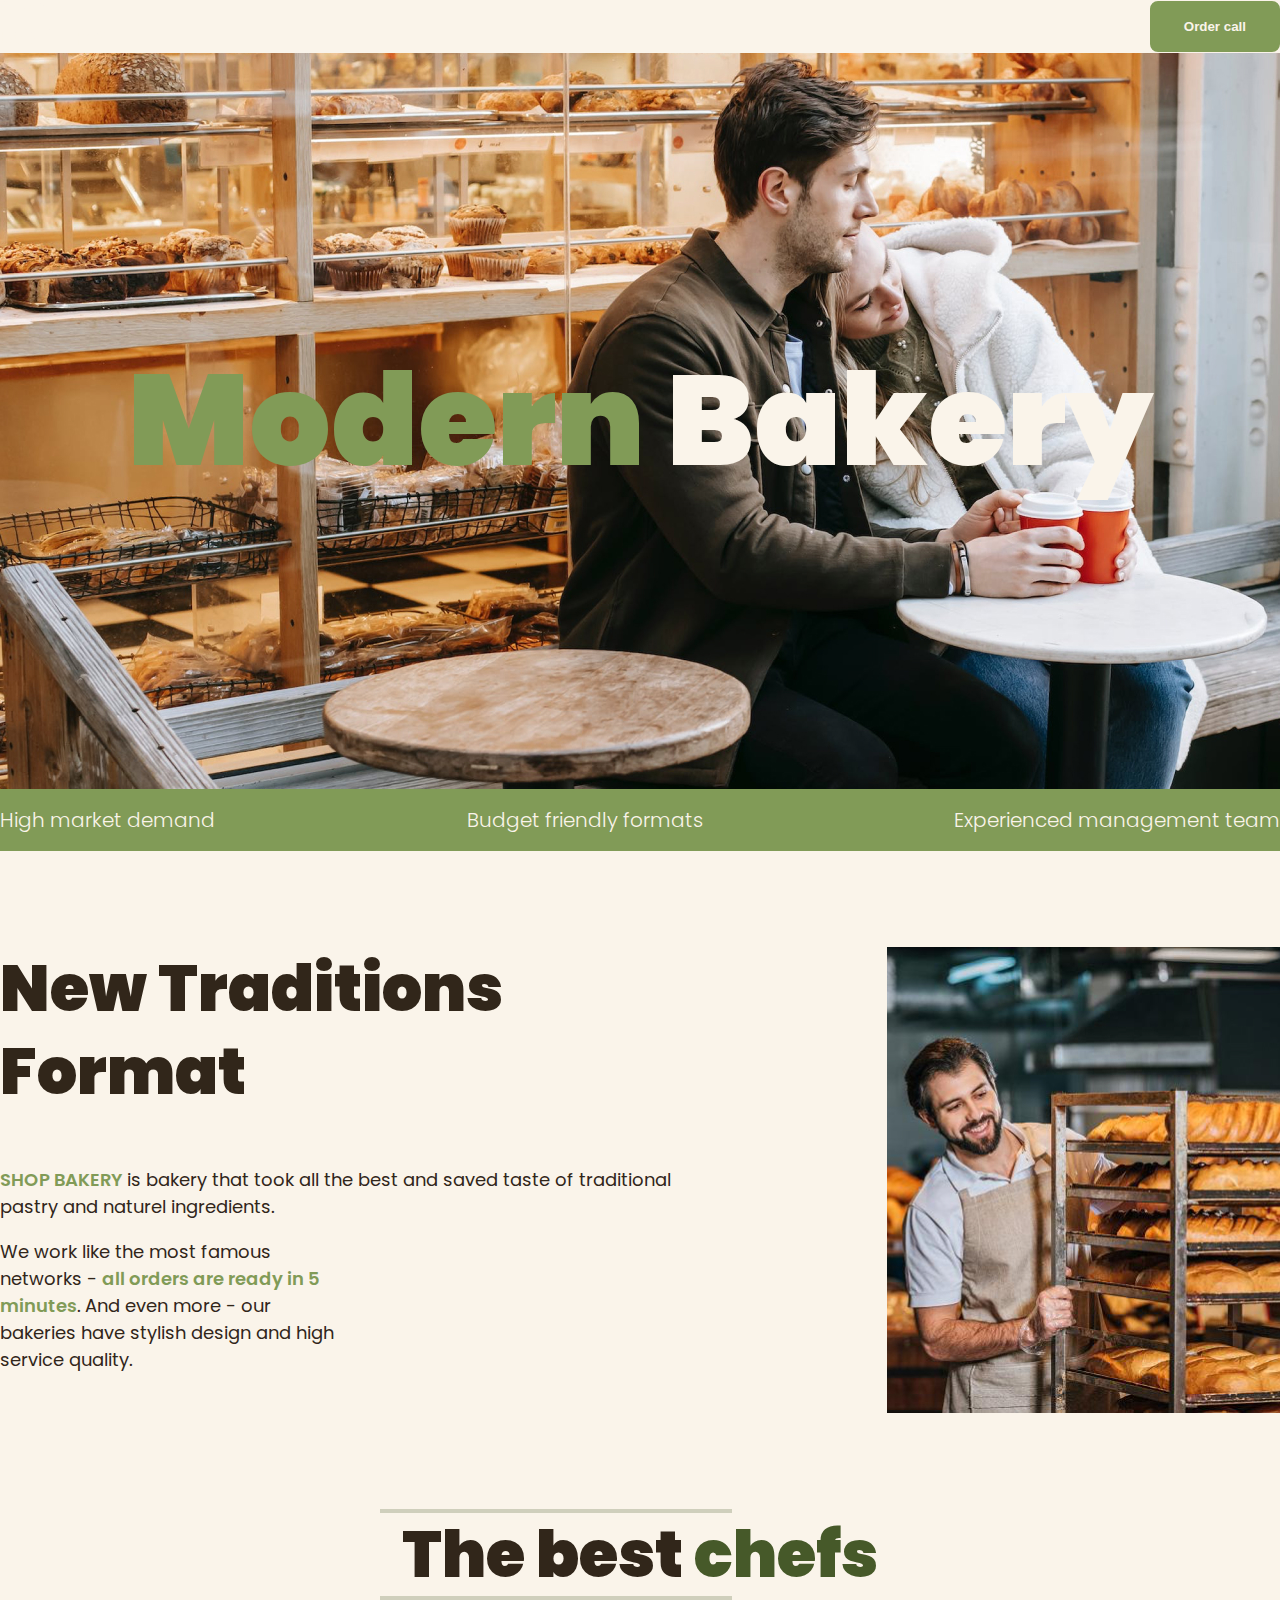
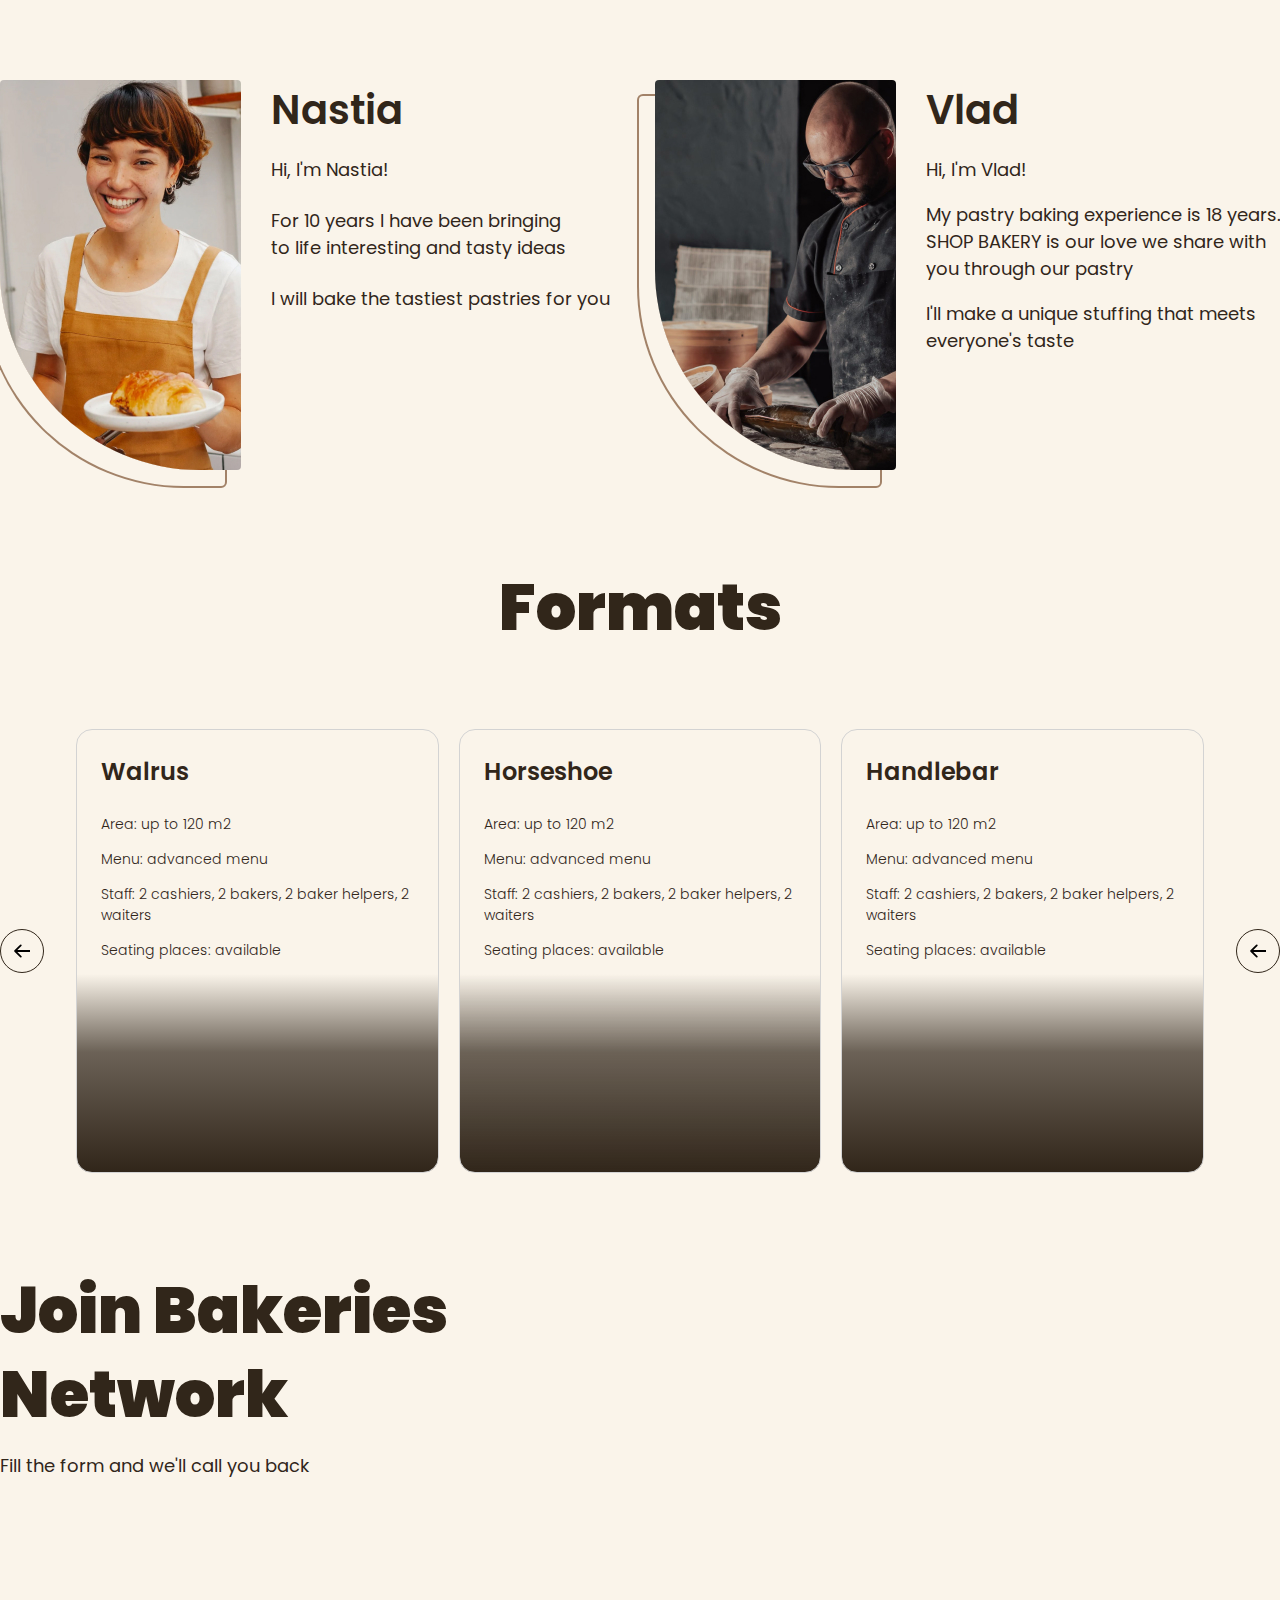
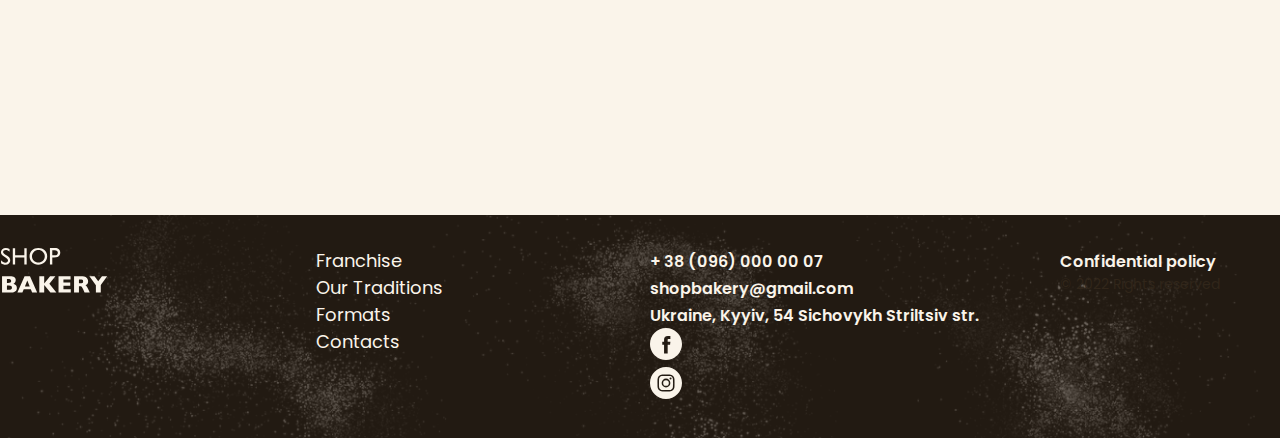
<file: index.html>
<!DOCTYPE html>
<html lang="en">

<head>
  <meta charset="UTF-8" />
  <meta name="viewport" content="width=device-width, initial-scale=1.0" />
  <title>Modern Bakery</title>
  <!--Fonts-->
  <!-- <link rel="preconnect" href="https://fonts.googleapis.com" />
    <link rel="preconnect" href="https://fonts.gstatic.com" crossorigin />
    <link
      href="https://fonts.googleapis.com/css2?family=Poppins:ital,wght@0,100;0,200;0,300;0,400;0,500;0,600;0,700;0,800;0,900;1,100;1,200;1,300;1,400;1,500;1,600;1,700;1,800;1,900&display=swap"
      rel="stylesheet"
    /> -->
  <!--Styles-->
  <link rel="stylesheet" href="./css/style.css" />
</head>

<body>
  <header>
    <div class="container">
      <div class="header-container">
        <nav class="header-nav">
          <a href="/">
            <svg width="108" height="46" viewBox="0 0 108 46" fill="none" xmlns="http://www.w3.org/2000/svg">
              <path
                d="M5.85938 10.6328L4.07812 9.55469C2.96094 8.875 2.16406 8.20703 1.6875 7.55078C1.21875 6.88672 0.984375 6.125 0.984375 5.26562C0.984375 3.97656 1.42969 2.92969 2.32031 2.125C3.21875 1.32031 4.38281 0.917969 5.8125 0.917969C7.17969 0.917969 8.43359 1.30078 9.57422 2.06641V4.72656C8.39453 3.59375 7.125 3.02734 5.76562 3.02734C5 3.02734 4.37109 3.20703 3.87891 3.56641C3.38672 3.91797 3.14062 4.37109 3.14062 4.92578C3.14062 5.41797 3.32031 5.87891 3.67969 6.30859C4.03906 6.73828 4.62109 7.1875 5.42578 7.65625L7.21875 8.71094C9.21875 9.89844 10.2188 11.4141 10.2188 13.2578C10.2188 14.5703 9.77734 15.6367 8.89453 16.457C8.01953 17.2773 6.87891 17.6875 5.47266 17.6875C3.85547 17.6875 2.38281 17.1914 1.05469 16.1992V13.2227C2.32031 14.8242 3.78516 15.625 5.44922 15.625C6.18359 15.625 6.79297 15.4219 7.27734 15.0156C7.76953 14.6016 8.01562 14.0859 8.01562 13.4688C8.01562 12.4688 7.29688 11.5234 5.85938 10.6328ZM24.3398 1.12891H26.6836V17.5H24.3398V10.375H15.1406V17.5H12.7969V1.12891H15.1406V8.20703H24.3398V1.12891ZM38.3438 0.894531C40.875 0.894531 42.9805 1.69531 44.6602 3.29688C46.3477 4.89844 47.1914 6.90625 47.1914 9.32031C47.1914 11.7344 46.3398 13.7344 44.6367 15.3203C42.9414 16.8984 40.8008 17.6875 38.2148 17.6875C35.7461 17.6875 33.6875 16.8984 32.0391 15.3203C30.3984 13.7344 29.5781 11.75 29.5781 9.36719C29.5781 6.92188 30.4062 4.89844 32.0625 3.29688C33.7188 1.69531 35.8125 0.894531 38.3438 0.894531ZM38.4375 3.12109C36.5625 3.12109 35.0195 3.70703 33.8086 4.87891C32.6055 6.05078 32.0039 7.54688 32.0039 9.36719C32.0039 11.1328 32.6094 12.6016 33.8203 13.7734C35.0312 14.9453 36.5469 15.5312 38.3672 15.5312C40.1953 15.5312 41.7188 14.9336 42.9375 13.7383C44.1641 12.543 44.7773 11.0547 44.7773 9.27344C44.7773 7.53906 44.1641 6.08203 42.9375 4.90234C41.7188 3.71484 40.2188 3.12109 38.4375 3.12109ZM49.9336 17.5V1.10547H55.125C56.6875 1.10547 57.9336 1.52734 58.8633 2.37109C59.793 3.21484 60.2578 4.34766 60.2578 5.76953C60.2578 6.72266 60.0195 7.56641 59.543 8.30078C59.0664 9.03516 58.4141 9.57031 57.5859 9.90625C56.7578 10.2344 55.5703 10.3984 54.0234 10.3984H52.2891V17.5H49.9336ZM54.7148 3.19141H52.2891V8.3125H54.8555C55.8086 8.3125 56.543 8.08984 57.0586 7.64453C57.5742 7.19141 57.832 6.54688 57.832 5.71094C57.832 4.03125 56.793 3.19141 54.7148 3.19141ZM16.875 40.8945C16.875 42.293 16.3945 43.4102 15.4336 44.2461C14.4805 45.082 13.1445 45.5 11.4258 45.5H2.03906V29.2578H9.89062C10.9062 29.2578 11.7891 29.3555 12.5391 29.5508C13.2969 29.7461 13.9062 30.0156 14.3672 30.3594C14.8281 30.6953 15.1719 31.0938 15.3984 31.5547C15.625 32.0156 15.7383 32.5195 15.7383 33.0664C15.7383 33.6602 15.6211 34.2109 15.3867 34.7188C15.1523 35.2188 14.8594 35.6328 14.5078 35.9609C14.1641 36.2812 13.8164 36.5078 13.4648 36.6406C14.5742 37.0781 15.418 37.6328 15.9961 38.3047C16.582 38.9688 16.875 39.832 16.875 40.8945ZM11.1562 33.9336C11.1562 33.1523 10.8984 32.6328 10.3828 32.375C9.86719 32.1172 9.0625 31.9883 7.96875 31.9883H6.9375V35.8789H7.99219C9.10938 35.8789 9.91406 35.75 10.4062 35.4922C10.9062 35.2344 11.1562 34.7148 11.1562 33.9336ZM11.9531 40.6953C11.9531 39.3047 10.9453 38.6094 8.92969 38.6094H6.9375V42.7695H8.92969C10.9453 42.7695 11.9531 42.0781 11.9531 40.6953ZM37.1484 45.5H32.1328L30.8086 42.207H23.7539L22.4062 45.5H17.3906L24.5742 29.2578H29.9883L37.1484 45.5ZM29.6836 39.3828L27.3047 33.4531L24.9023 39.3828H29.6836ZM56.3906 45.5H50.4141L44.2031 37.8945V45.5H39.3047V29.2578H44.2031V36.5234L50.0859 29.2578H55.4062L49.3594 36.8633L56.3906 45.5ZM70.7695 45.5H58.5234V29.2578H70.5703V32.5156H63.4219V35.4922H70.2422V38.7617H63.4219V42.2305H70.7695V45.5ZM89.7891 45.5H84.5273L83.25 42.6172C82.7812 41.5625 82.3594 40.793 81.9844 40.3086C81.6094 39.8164 81.2422 39.5039 80.8828 39.3711C80.5312 39.2305 80.0742 39.1602 79.5117 39.1602H78.9609V45.5H74.0625V29.2578H82.3945C83.7383 29.2578 84.8398 29.5312 85.6992 30.0781C86.5586 30.625 87.1758 31.2891 87.5508 32.0703C87.9336 32.8516 88.125 33.5938 88.125 34.2969C88.125 35.1172 87.9648 35.8125 87.6445 36.3828C87.332 36.9453 87 37.3555 86.6484 37.6133C86.2969 37.8711 85.9023 38.1172 85.4648 38.3516C85.9883 38.6562 86.418 39.0195 86.7539 39.4414C87.0977 39.8555 87.5625 40.6992 88.1484 41.9727L89.7891 45.5ZM83.1328 34.3906C83.1328 33.6406 82.8867 33.1172 82.3945 32.8203C81.9023 32.5234 81.1016 32.375 79.9922 32.375H78.9609V36.2891H80.0156C81.2109 36.2891 82.0273 36.1602 82.4648 35.9023C82.9102 35.6367 83.1328 35.1328 83.1328 34.3906ZM107.156 29.2578L100.793 38.0586V45.5H95.8945V38.1523L89.4141 29.2578H94.5L98.2266 34.3672L101.965 29.2578H107.156Z"
                fill="#FAF4EA" />
            </svg>
          </a>
          <ul class="header-menu">
            <li><a class="link" href="#" target="_blank">Our traditions</a></li>
            <li><a class="link" href="#">Chefs</a></li>
            <li><a class="link" href="#">Formats</a></li>
            <li><a class="link" href="#">Contacts</a></li>
          </ul>
        </nav>
        <button class="button" type="button">Order call</button>
      </div>
    </div>
  </header>
  <main>
    <section class="hero-section">
      <div class="container">
        <h1 class="hero-title"><span class="accent">Modern</span> Bakery</h1>
      </div>
    </section>
    <section class="advantages-section">
      <div class="container">
        <h2 class="visually-hidden">Our advantages</h2>
        <ul class="advantages-list">
          <li class="advantages-item">High market demand</li>
          <li class="advantages-item">Budget friendly formats</li>
          <li class="advantages-item">Experienced management team</li>
        </ul>
      </div>
    </section>
    <section class="traditions-section section" id="traditions section">
      <div class="container">
        <div class="traditions-container">
          <div class="traditions-content">
            <h2 class="traditions-title section-title">New Traditions Format
            </h2>
            <p class="traditions-text">
              <span class="brand uppercase">Shop bakery</span>
              is bakery that took all the best and saved taste of traditional pastry
              and naturel ingredients.
            </p>
            <p class="traditions-text limited">
              We work like the most famous networks -
              <span class="brand">all orders are ready in 5 minutes</span>.
              And even more - our bakeries have stylish design and high service
              quality.
            </p>
          </div>
          <img src="./images/baker-man.jpg" alt="man baker looking at baguettes with smile" />
        </div>
      </div>
    </section>
    <section class="section" id="chefs section">
      <div class="container">
        <h2 class="chefs-title section-title centered">
          The best <span class="accent">chefs</span>
        </h2>
        <ul class="chefs-list">
          <li class="chefs-item">
            <article class="chef-card">
              <img class="chef-photo" src="./images/nastya-chef.jpg" alt="Nastia chef">
              <div>
                <h3 class="chef-title">Nastia</h3>
                <div class="chef-text">
                  <p>Hi, I'm Nastia!</p>
                  <p>
                    For 10 years I have been bringing <br> to life interesting and tasty
                    ideas
                  </p>
                  <p>I will bake the tastiest pastries for you</p>
                </div>
              </div>
            </article>
          </li>
          <li class="chefs-item">
            <article class="chef-card">
              <img class="chef-photo" src="./images/vlad-chef.jpg" alt="Vlad chef">
              <div>
                <h3 class="chef-title">Vlad</h3>
                <p class="chef-text">Hi, I'm Vlad!</p>
                <p class="chef-text">
                  My pastry baking experience is 18 years. SHOP BAKERY is our love
                  we share with you through our pastry
                </p>
                <p class="chef-text">I'll make a unique stuffing that meets everyone's taste</p>
              </div>
            </article>
          </li>
        </ul>
      </div>
    </section>
    <section class="section" id="formats section">
      <div class="container">
        <h2 class="formats-title section-title centered">Formats</h2>
        <div class="formats-container">
          <button class="carousel-button" type="button">
            <svg width="16" height="16">
              <use href="./images/icons.svg#icon-arrow"></use>
            </svg>
          </button>
          <ul class="formats-list">
            <li class="formats-item">
              <article class="format-card">
                <h3 class="format-title">Walrus</h3>
                <div class="format-text">
                  <p>Area: up to 120 m2</p>
                  <p>Menu: advanced menu</p>
                  <p>Staff: 2 cashiers, 2 bakers, 2 baker helpers, 2 waiters</p>
                  <p>Seating places: available</p>
                </div>
              </article>
            </li>
            <li class="formats-item">
              <article class="format-card">
                <h3 class="format-title">Horseshoe</h3>
                <div class="format-text">
                  <p>Area: up to 120 m2</p>
                  <p>Menu: advanced menu</p>
                  <p>Staff: 2 cashiers, 2 bakers, 2 baker helpers, 2 waiters</p>
                  <p>Seating places: available</p>
                </div>
              </article>
            </li>
            <li class="formats-item">
              <article class="format-card">
                <h3 class="format-title">Handlebar</h3>
                <div class="format-text">
                  <p>Area: up to 120 m2</p>
                  <p>Menu: advanced menu</p>
                  <p>Staff: 2 cashiers, 2 bakers, 2 baker helpers, 2 waiters</p>
                  <p>Seating places: available</p>
                </div>
              </article>
            </li>
          </ul>
          <button class="carousel-button" type="button">
            <svg width="16" height="16">
              <use href="./images/icons.svg#icon-arrow"></use>
            </svg>
          </button>
        </div>
      </div>
    </section>
    <section class="contact-section section" id="contacts section">
      <div class="container">
        <div class="contact-container">
          <div class="contact-form">
            <h2 class="contact-title section-title">Join Bakeries Network</h2>
            <p>Fill the form and we'll call you back</p>
          </div>
          <iframe class="contact-map"
            src="https://www.google.com/maps/embed?pb=!1m18!1m12!1m3!1d20787.31961526612!2d-123.2996302843094!3d49.363220896587414!2m3!1f0!2f0!3f0!3m2!1i1024!2i768!4f13.1!3m3!1m2!1s0x54866c7465473d15%3A0x86d52edac83c204a!2z0JPQu9C10L3QuNCz0LvRgSDQk9C-0LvRhCDQmtC-0YDRgSAmINCa0LvQsNCx0YXQsNGD0YEgfCDQl9Cw0L_QsNC0INCS0LDQvdC60YPQstC10YA!5e0!3m2!1sru!2sca!4v1741848365190!5m2!1sru!2sca"
            width="600" height="450" style="border: 0" allowfullscreen="" loading="lazy"
            referrerpolicy="no-referrer-when-downgrade"></iframe>
        </div>
      </div>
    </section>
  </main>
  <footer class="footer">
    <div class="container">
      <div class="footer-container">
        <nav class="footer-nav">
          <div class="footer-logo">
            <a href="#">
              <img src="./images/logo.svg" alt="Modern bakery logo">
            </a>
          </div>
          <ul class="footer-menu">
            <li\>
              <a class="link" href="#" target="_blank">Franchise</a>
              </li>
              <li><a class="link" href="#">Our Traditions</a></li>
              <li><a class="link" href="#">Formats</a></li>
              <li><a class="link" href="#">Contacts</a></li>
          </ul>
        </nav>
        <address class="footer-address">
          <ul class="address-list">
            <link>
            <a class="address-link" href="tel:+380960000007">+ 38 (096) 000 00 07</a>
            </li>
            <li>
              <a class="address-link" href="mailto:shopbakery@gmail.com">shopbakery@gmail.com</a>
            </li>
            <li>
              <a class="address-link" href="https://maps.app.goo.gl/oyA7hkqCfvaERaBw5" target="_blank">Ukraine, Kyyiv,
                54
                Sichovykh Striltsiv str.</a>
            </li>
            <li>
              <a href="#">
                <svg class="address-icon" width="32" height="32">
                  <use href="./images/icons.svg#icon-facebook"></use>
                </svg>
              </a>
            </li>
            <li>
              <a href="#">
                <svg class="address-icon" width="32" height="32">
                  <use href="./images/icons.svg#icon-instagram"></use>
                </svg>
              </a>
            </li>
          </ul>
          <div class="address-info">
            <a class="address-link" href="#" target="_blank">Confidential policy</a>
            <p class="address-copyright">&copy; 2022 Rights reserved</p>
          </div>
        </address>
      </div>
    </div>
  </footer>
</body>

</html>
</file>
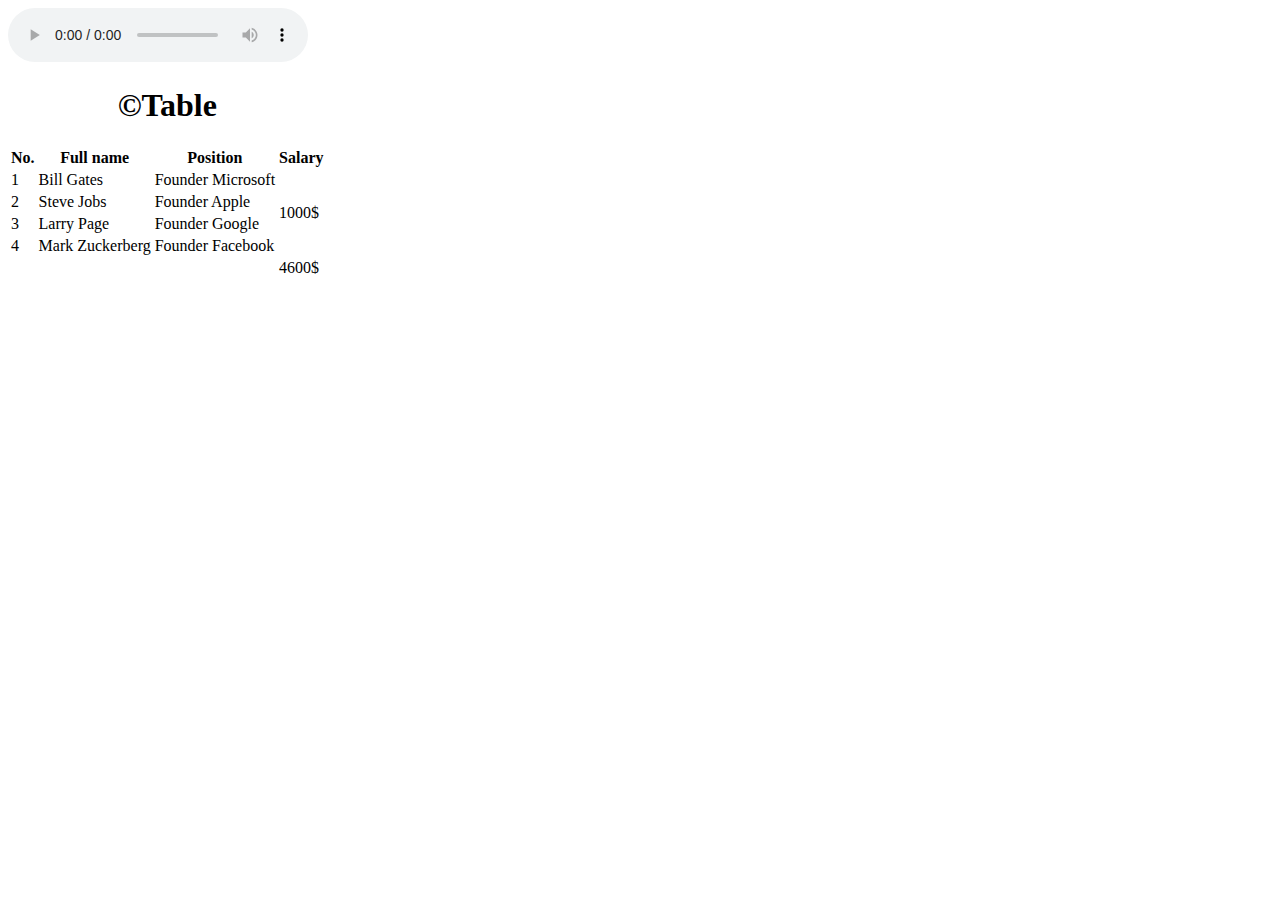
<file: table.html>
<!DOCTYPE html>
<html lang="en">
  <head>
    <meta charset="UTF-8" />
    <meta name="viewport" content="width=device-width, initial-scale=1.0" />
    <title>Document</title>
  </head>
  <body>
    <table>
      <caption>
        <h1>&copy;Table</h1>
      </caption>
      <thead>
        <tr>
          <th>No.</th>
          <th>Full name</th>
          <th>Position</th>
          <th>Salary</th>
        </tr>
      </thead>
      <tbody>
        <tr>
          <td>1</td>
          <td>Bill Gates</td>
          <td>Founder Microsoft</td>
          <td rowspan="4">1000$</td>
        </tr>
        <tr>
          <td>2</td>
          <td>Steve Jobs</td>
          <td>Founder Apple</td>
        </tr>
        <tr>
          <td>3</td>
          <td>Larry Page</td>
          <td>Founder Google</td>
        </tr>
        <tr>
          <td>4</td>
          <td>Mark Zuckerberg</td>
          <td>Founder Facebook</td>
        </tr>
      </tbody>
      <audio controls>
        <source />
        src=""
      </audio>
      <tfoot>
        <td></td>
        <td></td>
        <td></td>
        <td>4600$</td>
      </tfoot>
    </table>
    <iframe
      src="https://www.google.com/maps/embed?pb=!1m18!1m12!1m3!1d20787.31961526612!2d-123.2996302843094!3d49.363220896587414!2m3!1f0!2f0!3f0!3m2!1i1024!2i768!4f13.1!3m3!1m2!1s0x54866c7465473d15%3A0x86d52edac83c204a!2z0JPQu9C10L3QuNCz0LvRgSDQk9C-0LvRhCDQmtC-0YDRgSAmINCa0LvQsNCx0YXQsNGD0YEgfCDQl9Cw0L_QsNC0INCS0LDQvdC60YPQstC10YA!5e0!3m2!1sru!2sca!4v1741848365190!5m2!1sru!2sca"
      width="600"
      height="450"
      style="border: 0"
      allowfullscreen=""
      loading="lazy"
      referrerpolicy="no-referrer-when-downgrade"
    ></iframe>
  </body>
</html>
</file>
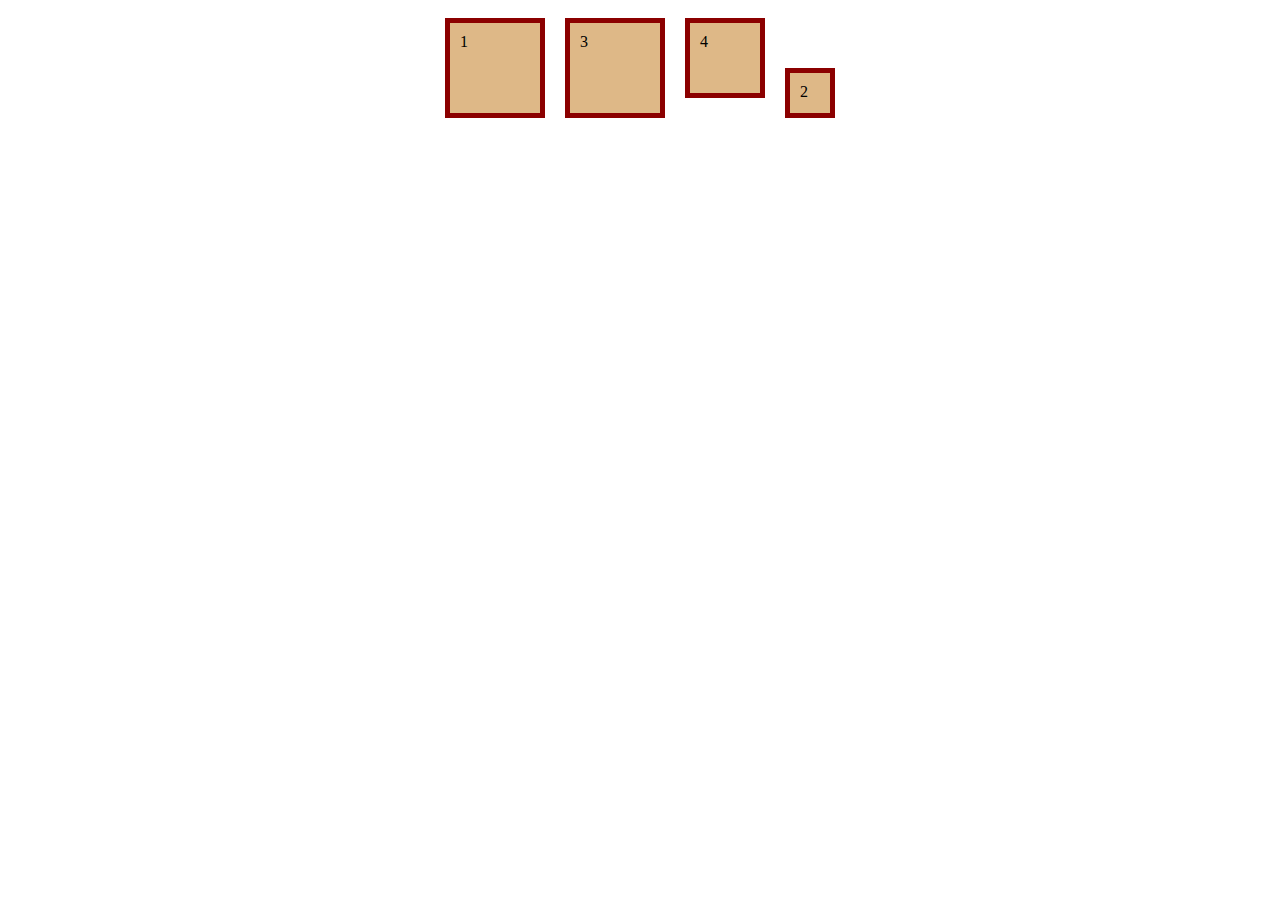
<file: test.html>
<!DOCTYPE html>
<html lang="en">
  <head>
    <meta charset="UTF-8" />
    <meta name="viewport" content="width=device-width, initial-scale=1.0" />
    <title>Test</title>
    <link rel="stylesheet" href="./css/test.css" />
  </head>
  <body>
    <div class="flex-container">
      <div class="item">1</div>
      <div class="item">2</div>
      <div class="item">3</div>
      <div class="item">4</div>
      <!-- <div class="item">5</div>
      <div class="item">6</div>
      <div class="item">7</div>
      <div class="item">8</div> -->
    </div>
  </body>
</html>
</file>
<file: css/style.css>
@font-face {
  font-display: swap;
  font-family: "Poppins";
  font-style: normal;
  font-weight: 300;
  src: url("../fonts/poppins-v22-latin-300.woff2") format("woff2");
}

@font-face {
  font-display: swap;
  font-family: "Poppins";
  font-style: normal;
  font-weight: 400;
  src: url("../fonts/poppins-v22-latin-regular.woff2") format("woff2");
}

@font-face {
  font-display: swap;
  font-family: "Poppins";
  font-style: normal;
  font-weight: 600;
  src: url("../fonts/poppins-v22-latin-600.woff2") format("woff2");
}

@font-face {
  font-display: swap;
  font-family: "Poppins";
  font-style: normal;
  font-weight: 900;
  src: url("../fonts/poppins-v22-latin-900.woff2") format("woff2");
}

:root {
  --color-primary-dark: #31261a;
  --color-primary-light: #faf4ea;
  --color-brand-normal: #819b57;
  --color-brand-dark: #465929;
  --color-brand-light: #cfcfbc;
  --color-secondary-dark: #a28268;
}

/* Base */
*,
*::after,
*::before {
  box-sizing: border-box;
}

body {
  color: var(--color-primary-dark);
  background-color: var(--color-primary-light);
  font-family: "Poppins", sans-serif;
  font-size: 18px;
  font-weight: 400;
  line-height: 1.5;
  margin: 0;
}

h1,
h2,
h3,
h4,
h5,
h6,
p {
  margin-top: 0;
}

a {
  display: inline-block;
}

address {
  font-style: normal;
}

ul {
  margin: 0;
  padding: 0;
  list-style-type: none;
}

.visually-hidden {
  position: absolute;
  left: -10000px;
  top: auto;
  width: 1px;
  height: 1px;
  overflow: hidden;
}

.section {
  padding: 48px 0;
}

.container {
  width: 100%;
  max-width: 1288px;
  margin: 0 auto;
}

/* Button */
.button {
  padding: 16px 32px;
  color: var(--color-primary-light);
  font-weight: 600;
  background-color: var(--color-brand-normal);
  border: 2px solid var(--color-brand-normal);
  border-radius: 8px;
  cursor: pointer;
}

.button:hover {
  color: var(--color-brand-dark);
  background-color: transparent;
}

.button:active {
  background-color: var(--color-primary-light);
}

/* Link */
.link {
  color: var(--color-primary-light);
  line-height: 1.5;
  text-decoration: none;
}

.link:hover {
  color: var(--color-brand-normal);
  font-weight: 600;
  text-decoration: underline;
}

/* Header*/
.header-container {
  display: flex;
  align-items: center;
  gap: 40px;
}

.header-nav {
  flex-grow: 1;
  display: flex;
  align-items: center;
  gap: 40px;
}

.header-menu {
  display: flex;
  gap: 64px;
  flex-grow: 1;
  justify-content: center;
}

/* Hero section */
.hero-section {
  padding: 272px 0;
  background-image: url("../images/hero-section-background.jpg");
  background-repeat: no-repeat;
  background-position: center top;
  background-size: cover;
}

.hero-title {
  margin-bottom: 0;
  color: var(--color-primary-light);
  text-align: center;
  font-size: 128px;
  font-weight: 900;
}

.hero-title .accent {
  color: var(--color-brand-normal);
}

/* Advantages section */
.advantages-section {
  padding: 16px 0;
  background-color: var(--color-brand-normal);
}

.advantages-list {
  display: flex;
  justify-content: space-between;
  gap: 40px;
}

.advantages-item {
  font-size: 20px;
  font-weight: 300;
  color: var(--color-primary-light);
}

.section-title {
  font-size: 64px;
  font-weight: 900;
  line-height: 1.3;
  color: var(--color-primary-dark);
}

.section-title.centered {
  text-align: center;
}

.section-title .accent {
  color: var(--color-brand-dark);
}

/* Traditions section */
.traditions-section {
  padding-top: 96px;
}

.traditions-container {
  display: flex;
  justify-content: space-between;
  gap: 40px;
}

.traditions-content {
  max-width: 710px;
}

.traditions.title {
  margin-bottom: 42px;
}

.traditions-text .brand {
  color: var(--color-brand-normal);
  font-weight: 600;
}

.traditions-text .uppercase {
  text-transform: uppercase;
}

.traditions-text.limited {
  max-width: 340px;
}

/* Chefs section */
.chef-title {
  margin-bottom: 16px;
  font-size: 40px;
  font-weight: 600;
}

.chef-text p {
  margin-bottom: 24px;
}

.chef-text p:last-child {
  margin-bottom: 0;
}

.chefs-title::before,
.chefs-title::after {
  display: block;
  width: 352px;
  border: 2px solid var(--color-brand-light);
  content: "";
}

.chefs-list {
  display: flex;
  gap: 40px 30px;
  flex-wrap: wrap;
}

.chefs-item {
  flex-basis: calc((100% - 30px) / 2);
}

.chef-card {
  display: flex;
  gap: 30px;
}

.chef-photo {
  border-radius: 4px 4px 4px 200px;
  box-shadow: -16px 16px 0 0 var(--color-primary-light),
    -16px 16px 0 2px var(--color-secondary-dark);
}

.chefs-title {
  max-width: 520px;
  margin: 0 auto 80px;
}

/* Formats section */
.formats-container {
  display: flex;
  gap: 32px;
  align-items: center;
}

.formats-list {
  display: flex;
  gap: 20px;
  flex-wrap: wrap;
}

.formats-item {
  flex-basis: calc((100% - 40px) / 3);
}

.format-card {
  height: 444px;
  padding: 24px;
  background-image: linear-gradient(
    180deg,
    rgba(49, 38, 26, 0) 55.21%,
    rgba(49, 38, 26, 0.71) 72.92%,
    var(--color-primary-dark) 100%
  );
  border: 1px solid lightgrey; /* remove */
  border-radius: 16px;
}

.format-title {
  font-size: 24px;
  font-weight: 600;
}

.formats-title {
  margin-bottom: 80px;
}

.format-text {
  font-size: 14px;
  font-weight: 300;
}

/* Carousel */
.carousel-button {
  display: flex;
  align-items: center;
  justify-content: center;
  flex-shrink: 0;
  width: 44px;
  height: 44px;
  background-color: transparent;
  border-radius: 50%;
  border: 1px solid var(--color-primary-dark);
  cursor: pointer;
}

.carousel-button:hover {
  background-color: var(--color-primary-dark);
  fill: var(--color-primary-light);
}

/* Contact section */
.contact-section {
  padding-bottom: 96px;
}

.contact-container {
  display: flex;
  gap: 32px;
}
.contact-title {
  margin-bottom: 16px;
}

.contact-map {
  flex-shrink: 0;
  border-radius: 16px;
  border: none;
}

/* Footer */
.footer {
  padding: 32px 0;
}
.footer-container {
  display: flex;
  gap: 20px;
}

.footer-nav,
.footer-address {
  display: flex;
  flex-basis: 50%;
  gap: 20px;
}

.footer-logo,
.footer-menu {
  flex-grow: 1;
}

.address-list,
.address-info {
  flex-grow: 1;
}

.address-link {
  color: var(--color-primary-light);
  font-size: 16px;
  font-weight: 600;
  text-decoration: none;
}

.address-link:hover {
  color: var(--color-brand-normal);
  text-decoration: underline;
}

.address-icon {
  fill: var(--color-primary-light);
}

.address-icon:hover {
  fill: var(--color-brand-normal);
}

.address-copyright {
  font-size: 14px;
}

.footer {
  background-color: var(--color-primary-dark);
  background-image: url("../images/footer-background.png");
  background-repeat: no-repeat;
  background-size: cover;
  background-position: center;
}
</file>
<file: css/test.css>
* {
    box-sizing: border-box;
}

.flex-container {
display: flex;
justify-content: center;
}

.item {
   flex-basis: 100px;
   height: 100px; 
   background-color: burlywood;
   padding: 10px;
   border: 5px, solid, darkred;
   margin: 10px;
} 

.item:nth-child(2) {
    order: 4;
    flex-basis: 50px;
    height: 50px;
    align-self: self-end;
}

.item:nth-child(4) {
    flex-basis: 80px;
    height: 80px;
}
</file>
